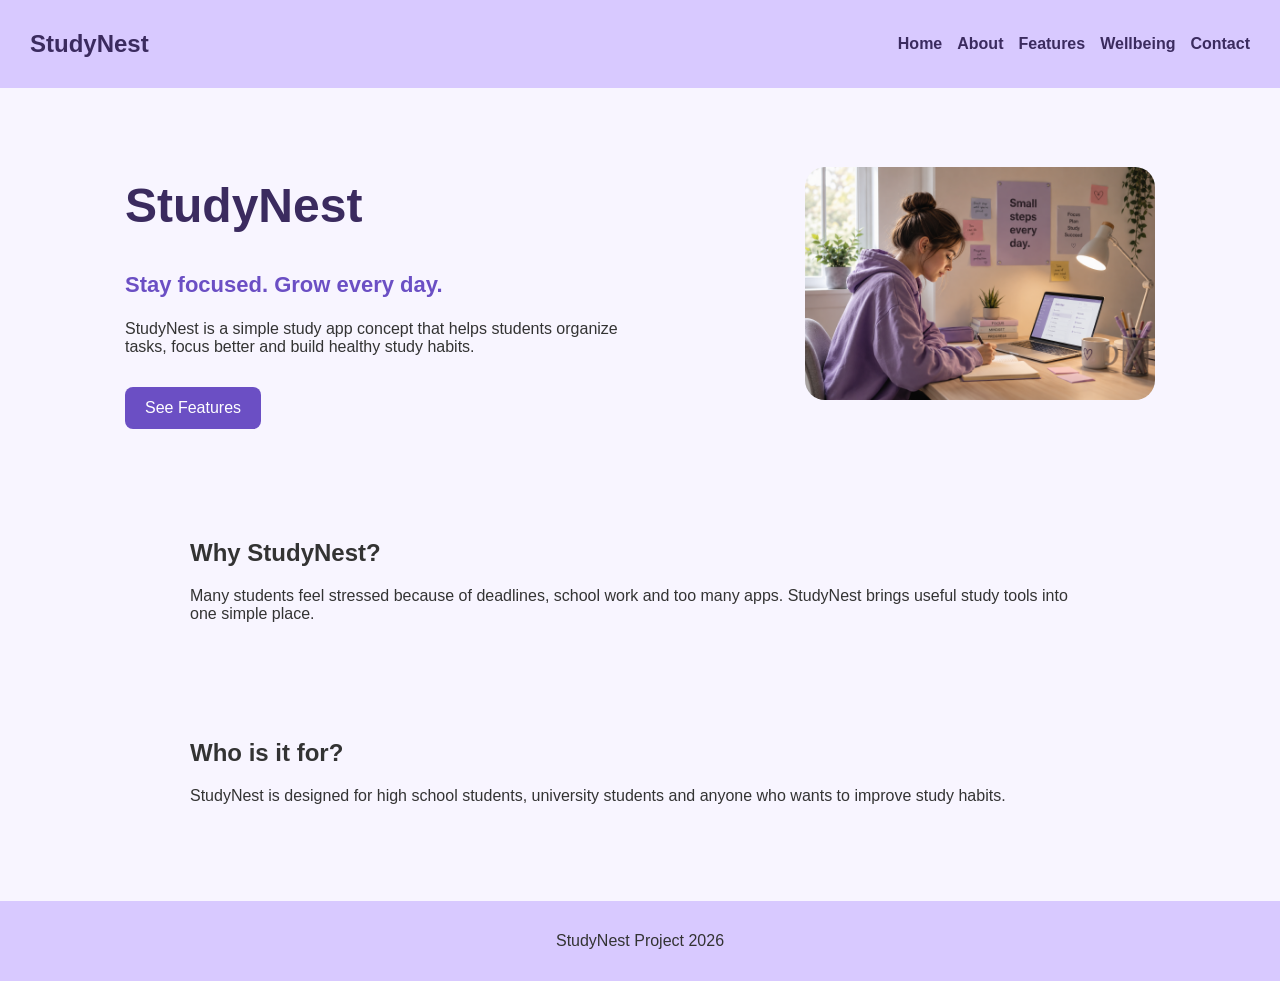
<file: index.html>
<!DOCTYPE html>
<html lang="en">
<head>
    <meta charset="UTF-8">
    <meta name="viewport" content="width=device-width, initial-scale=1.0">
    <title>StudyNest - Home</title>
    <link rel="stylesheet" href="styles.css">
</head>
<body>

<header>
    <nav>
        <h2>StudyNest</h2>
        <ul>
            <li><a href="index.html">Home</a></li>
            <li><a href="about.html">About</a></li>
            <li><a href="features.html">Features</a></li>
            <li><a href="wellbeing.html">Wellbeing</a></li>
            <li><a href="contact.html">Contact</a></li>
        </ul>
    </nav>
</header>

<main>
    <section class="hero">
        <div>
            <h1>StudyNest</h1>
            <p class="slogan">Stay focused. Grow every day.</p>
            <p>
                StudyNest is a simple study app concept that helps students
                organize tasks, focus better and build healthy study habits.
            </p>
            <a href="features.html" class="button">See Features</a>
        </div>

        <img src="images/study.png" alt="Student studying">
    </section>

    <section class="intro">
        <h2>Why StudyNest?</h2>
        <p>
            Many students feel stressed because of deadlines, school work and too many apps.
            StudyNest brings useful study tools into one simple place.
        </p>
    </section>

    <section class="intro">
        <h2>Who is it for?</h2>
        <p>
            StudyNest is designed for high school students, university students
            and anyone who wants to improve study habits.
        </p>
    </section>
</main>

<footer>
    <p>StudyNest Project 2026</p>
</footer>

</body>
</html>
</file>
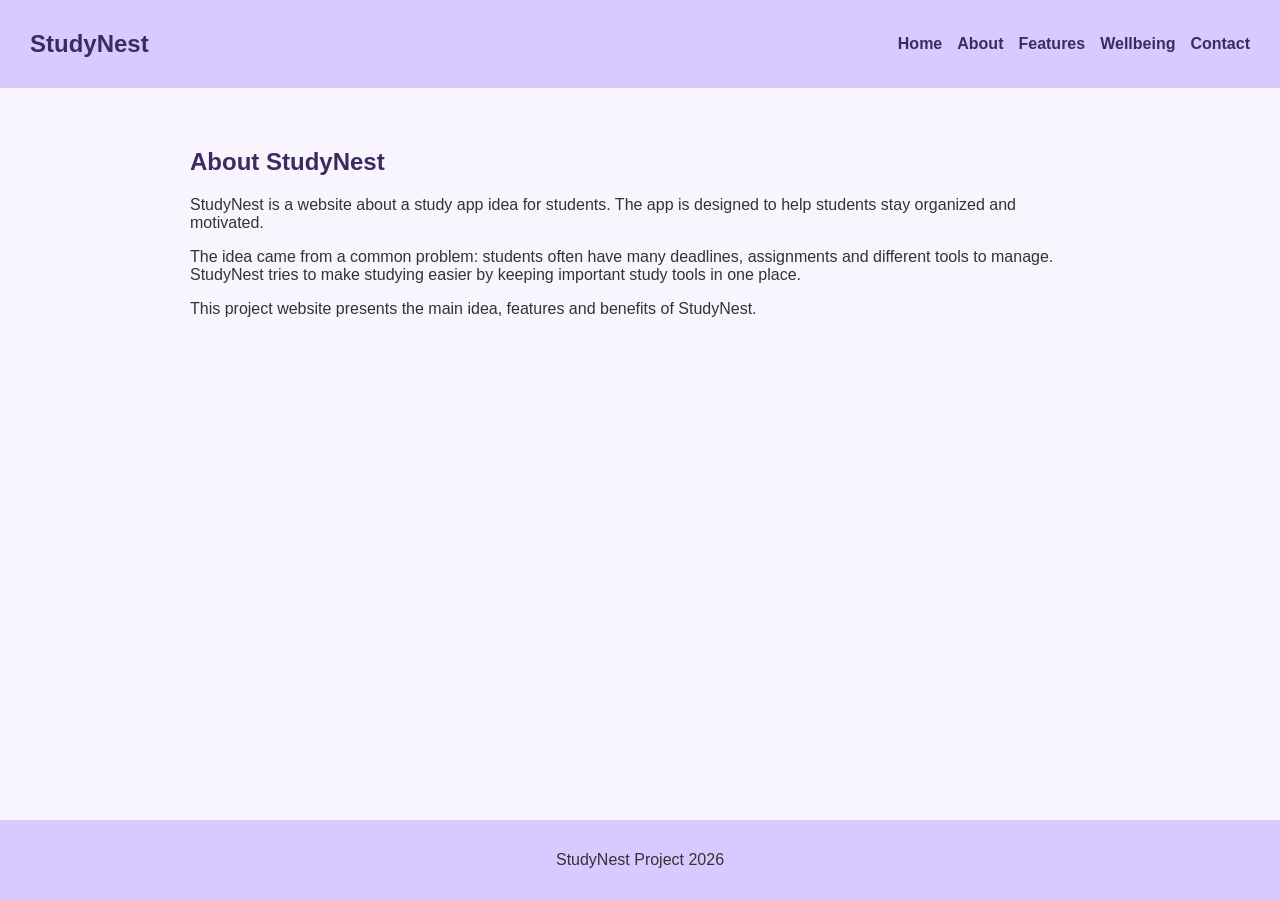
<file: about.html>
<!DOCTYPE html>
<html lang="en">
<head>
    <meta charset="UTF-8">
    <meta name="viewport" content="width=device-width, initial-scale=1.0">
    <title>StudyNest - About</title>
    <link rel="stylesheet" href="styles.css">
</head>
<body>

<header>
    <nav>
        <h2>StudyNest</h2>
        <ul>
            <li><a href="index.html">Home</a></li>
            <li><a href="about.html">About</a></li>
            <li><a href="features.html">Features</a></li>
            <li><a href="wellbeing.html">Wellbeing</a></li>
            <li><a href="contact.html">Contact</a></li>
        </ul>
    </nav>
</header>

<main>
    <section class="page-section">
        <h1>About StudyNest</h1>
        <p>
            StudyNest is a website about a study app idea for students.
            The app is designed to help students stay organized and motivated.
        </p>

        <p>
            The idea came from a common problem: students often have many deadlines,
            assignments and different tools to manage. StudyNest tries to make studying
            easier by keeping important study tools in one place.
        </p>

        <p>
            This project website presents the main idea, features and benefits of StudyNest.
        </p>
    </section>
</main>

<footer>
    <p>StudyNest Project 2026</p>
</footer>

</body>
</html>
</file>
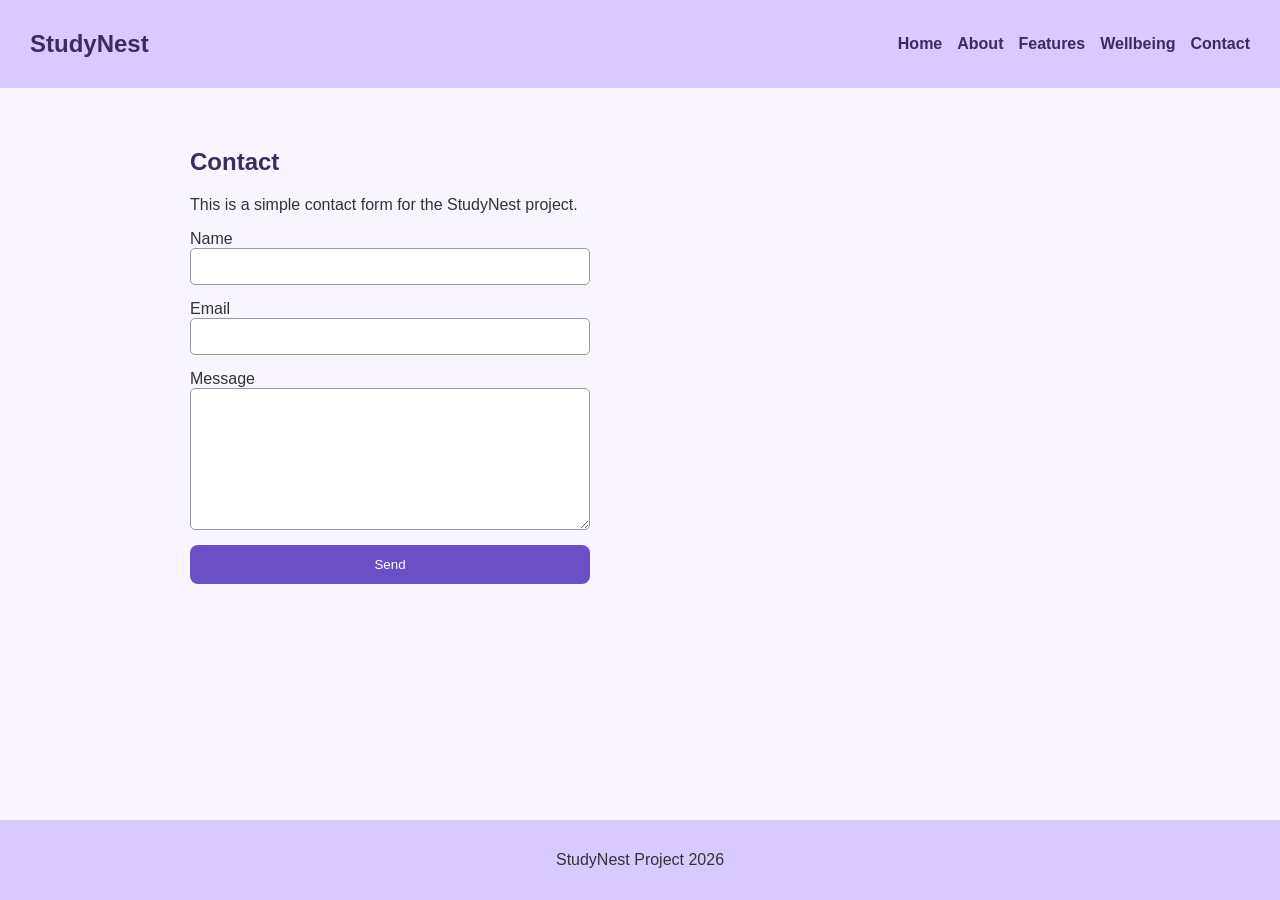
<file: contact.html>
<!DOCTYPE html>
<html lang="en">
<head>
    <meta charset="UTF-8">
    <meta name="viewport" content="width=device-width, initial-scale=1.0">
    <title>StudyNest - Contact</title>
    <link rel="stylesheet" href="styles.css">
</head>
<body>

<header>
    <nav>
        <h2>StudyNest</h2>
        <ul>
            <li><a href="index.html">Home</a></li>
            <li><a href="about.html">About</a></li>
            <li><a href="features.html">Features</a></li>
            <li><a href="wellbeing.html">Wellbeing</a></li>
            <li><a href="contact.html">Contact</a></li>
        </ul>
    </nav>
</header>

<main>
    <section class="page-section">
        <h1>Contact</h1>
        <p>This is a simple contact form for the StudyNest project.</p>

        <form>
            <label for="name">Name</label>
            <input type="text" id="name" name="name">

            <label for="email">Email</label>
            <input type="email" id="email" name="email">

            <label for="message">Message</label>
            <textarea id="message" name="message"></textarea>

            <button type="submit">Send</button>
        </form>
    </section>
</main>

<footer>
    <p>StudyNest Project 2026</p>
</footer>

</body>
</html>
</file>
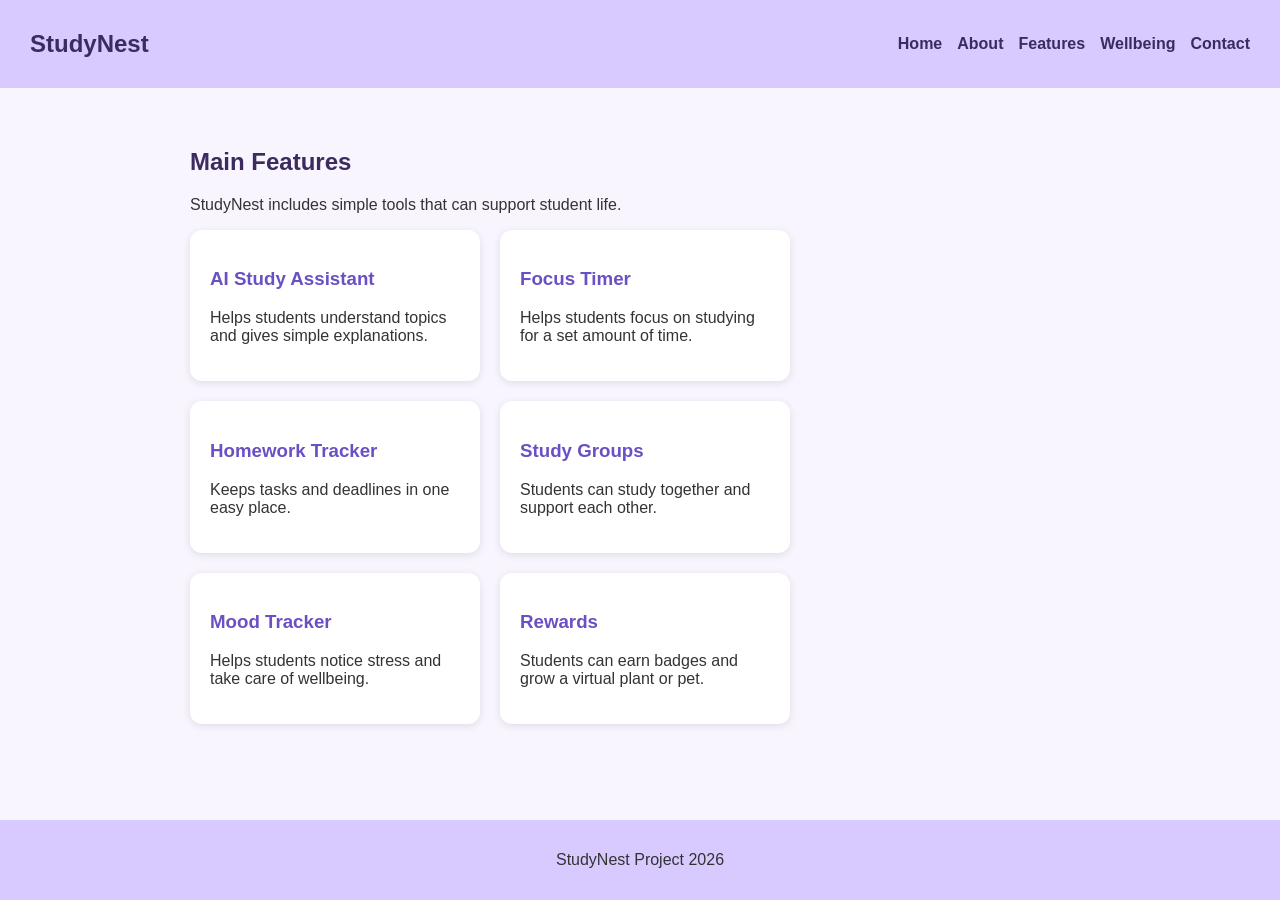
<file: features.html>
<!DOCTYPE html>
<html lang="en">
<head>
    <meta charset="UTF-8">
    <meta name="viewport" content="width=device-width, initial-scale=1.0">
    <title>StudyNest - Features</title>
    <link rel="stylesheet" href="styles.css">
</head>
<body>

<header>
    <nav>
        <h2>StudyNest</h2>
        <ul>
            <li><a href="index.html">Home</a></li>
            <li><a href="about.html">About</a></li>
            <li><a href="features.html">Features</a></li>
            <li><a href="wellbeing.html">Wellbeing</a></li>
            <li><a href="contact.html">Contact</a></li>
        </ul>
    </nav>
</header>

<main>
    <section class="page-section">
        <h1>Main Features</h1>
        <p>StudyNest includes simple tools that can support student life.</p>

        <div class="cards">
            <div class="card">
                <h3>AI Study Assistant</h3>
                <p>Helps students understand topics and gives simple explanations.</p>
            </div>

            <div class="card">
                <h3>Focus Timer</h3>
                <p>Helps students focus on studying for a set amount of time.</p>
            </div>

            <div class="card">
                <h3>Homework Tracker</h3>
                <p>Keeps tasks and deadlines in one easy place.</p>
            </div>

            <div class="card">
                <h3>Study Groups</h3>
                <p>Students can study together and support each other.</p>
            </div>

            <div class="card">
                <h3>Mood Tracker</h3>
                <p>Helps students notice stress and take care of wellbeing.</p>
            </div>

            <div class="card">
                <h3>Rewards</h3>
                <p>Students can earn badges and grow a virtual plant or pet.</p>
            </div>
        </div>
    </section>
</main>

<footer>
    <p>StudyNest Project 2026</p>
</footer>

</body>
</html>
</file>
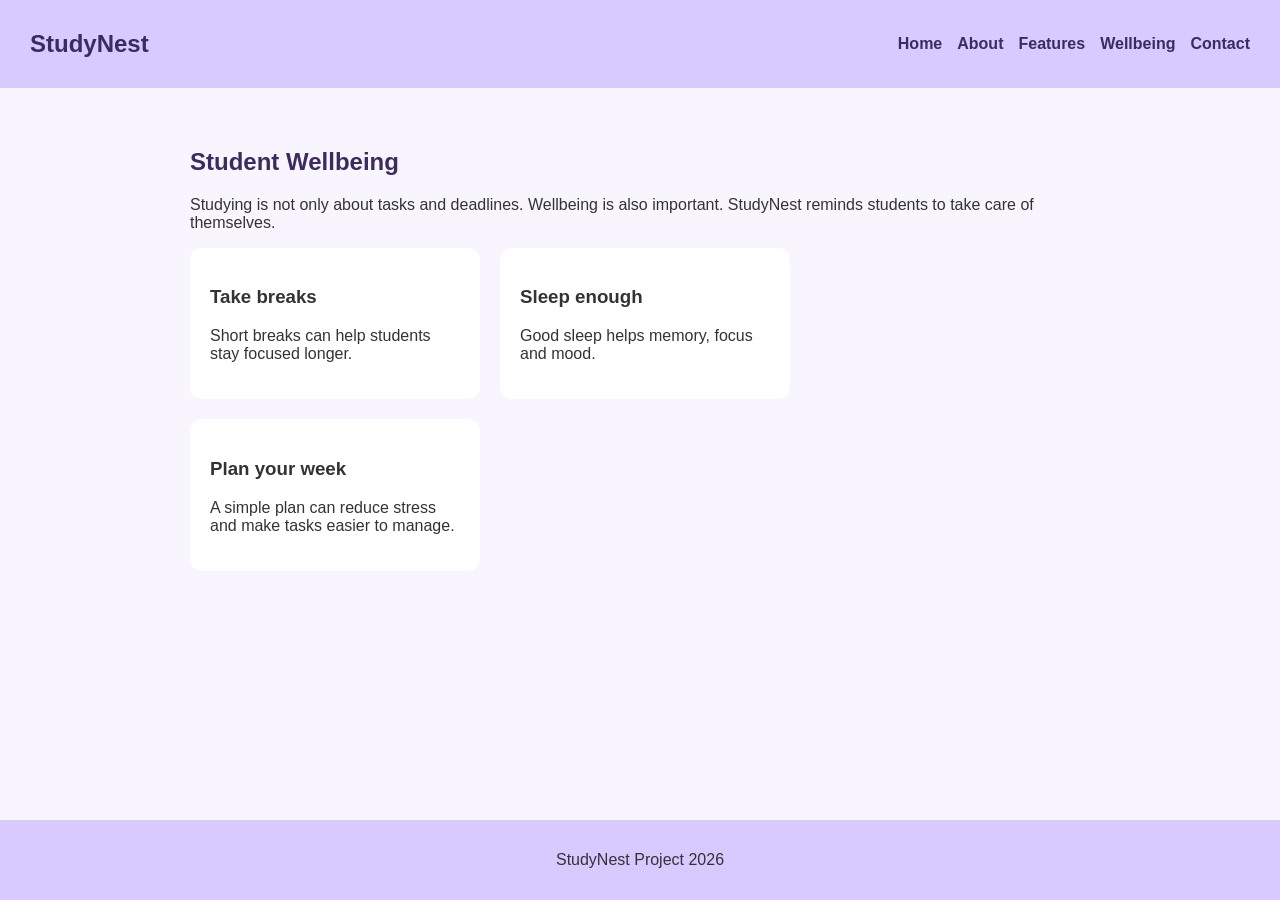
<file: wellbeing.html>
<!DOCTYPE html>
<html lang="en">
<head>
    <meta charset="UTF-8">
    <meta name="viewport" content="width=device-width, initial-scale=1.0">
    <title>StudyNest - Wellbeing</title>
    <link rel="stylesheet" href="styles.css">
</head>
<body>

<header>
    <nav>
        <h2>StudyNest</h2>
        <ul>
            <li><a href="index.html">Home</a></li>
            <li><a href="about.html">About</a></li>
            <li><a href="features.html">Features</a></li>
            <li><a href="wellbeing.html">Wellbeing</a></li>
            <li><a href="contact.html">Contact</a></li>
        </ul>
    </nav>
</header>

<main>
    <section class="page-section">
        <h1>Student Wellbeing</h1>
        <p>
            Studying is not only about tasks and deadlines. Wellbeing is also important.
            StudyNest reminds students to take care of themselves.
        </p>

        <div class="tips">
            <div>
                <h3>Take breaks</h3>
                <p>Short breaks can help students stay focused longer.</p>
            </div>

            <div>
                <h3>Sleep enough</h3>
                <p>Good sleep helps memory, focus and mood.</p>
            </div>

            <div>
                <h3>Plan your week</h3>
                <p>A simple plan can reduce stress and make tasks easier to manage.</p>
            </div>
        </div>
    </section>
</main>

<footer>
    <p>StudyNest Project 2026</p>
</footer>

</body>
</html>
</file>
<file: styles.css>
body {
    margin: 0;
    font-family: Arial, sans-serif;
    background-color: #f8f5ff;
    color: #333333;
    min-height: 100vh;
    display: flex;
    flex-direction: column;
}

main {
    flex: 1;
}

header {
    background-color: #d8c9ff;
    padding: 10px;
}

nav {
    display: flex;
    justify-content: space-between;
    align-items: center;
}

nav h2 {
    margin-left: 20px;
    color: #3b2b5f;
}

nav ul {
    list-style: none;
    display: flex;
    gap: 15px;
    margin-right: 20px;
}

nav a {
    text-decoration: none;
    color: #3b2b5f;
    font-weight: bold;
}

nav a:hover {
    color: #ffffff;
}

.hero {
    display: flex;
    align-items: center;
    justify-content: space-around;
    padding: 50px;
    gap: 30px;
}

.hero div {
    max-width: 500px;
}

.hero h1 {
    font-size: 48px;
    color: #3b2b5f;
}

.slogan {
    font-size: 22px;
    font-weight: bold;
    color: #6b4fc4;
}

.hero img {
    width: 350px;
    border-radius: 20px;
}

.button {
    display: inline-block;
    background-color: #6b4fc4;
    color: white;
    padding: 12px 20px;
    text-decoration: none;
    border-radius: 8px;
    margin-top: 15px;
}

.button:hover {
    background-color: #4f3999;
}

.intro,
.page-section {
    padding: 40px;
    max-width: 900px;
    margin: auto;
}

.page-section h1 {
    color: #3b2b5f;
}

.cards {
    display: flex;
    flex-wrap: wrap;
    gap: 20px;
}

.card {
    background-color: white;
    padding: 20px;
    width: 250px;
    border-radius: 12px;
    box-shadow: 0 2px 8px rgba(0, 0, 0, 0.1);
}

.card h3 {
    color: #6b4fc4;
}

.tips {
    display: flex;
    gap: 20px;
    flex-wrap: wrap;
}

.tips div {
    background-color: white;
    padding: 20px;
    width: 250px;
    border-radius: 12px;
}

form {
    display: flex;
    flex-direction: column;
    max-width: 400px;
}

input,
textarea {
    margin-bottom: 15px;
    padding: 10px;
    border: 1px solid #999999;
    border-radius: 5px;
}

textarea {
    height: 120px;
}

button {
    background-color: #6b4fc4;
    color: white;
    padding: 12px;
    border: none;
    border-radius: 8px;
}

button:hover {
    background-color: #4f3999;
}

footer {
    text-align: center;
    background-color: #d8c9ff;
    padding: 15px;
    margin-top: 40px;
}

@media (max-width: 700px) {
    nav {
        flex-direction: column;
    }

    nav ul {
        flex-direction: column;
        text-align: center;
        margin-right: 0;
        padding: 0;
    }

    .hero {
        flex-direction: column;
        padding: 25px;
        text-align: center;
    }

    .hero h1 {
        font-size: 36px;
    }

    .hero img {
        width: 100%;
        max-width: 350px;
    }

    .cards,
    .tips {
        flex-direction: column;
    }

    .card,
    .tips div {
        width: auto;
    }
}
</file>
